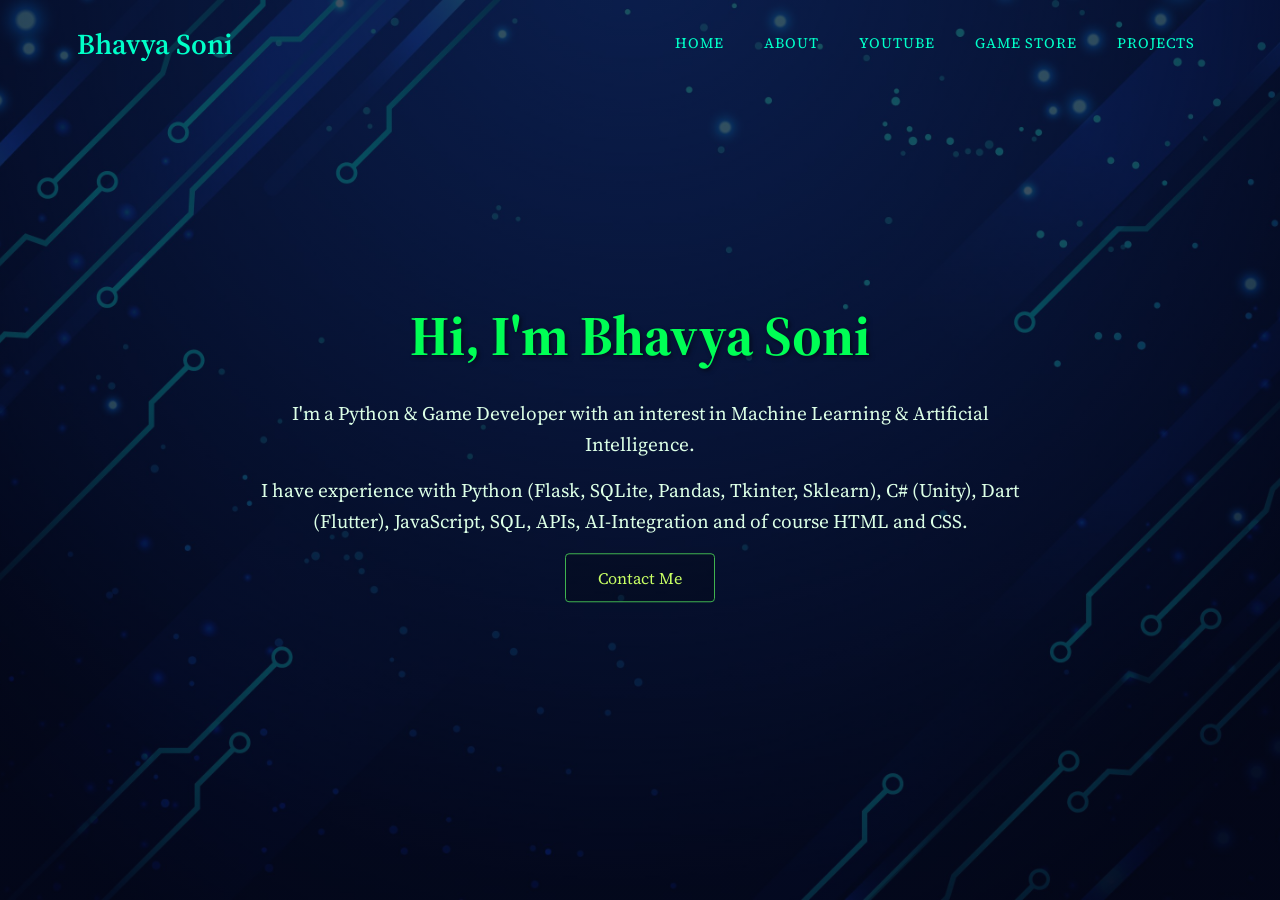
<file: index.html>
<!DOCTYPE html>
<html lang="en">
<head>
    <meta charset="UTF-8">
    <meta name="viewport" content="width=device-width, initial-scale=1.0">
    <title>Bhavya Soni - Portfolio</title>
    <link rel="preconnect" href="https://fonts.googleapis.com">
    <link rel="preconnect" href="https://fonts.gstatic.com" crossorigin>
    <link href="https://fonts.googleapis.com/css2?family=Source+Serif+Pro:ital,wght@0,300;0,400;0,600;1,300;1,400;1,900&display=swap" rel="stylesheet">
    <link rel="stylesheet" href="https://cdnjs.cloudflare.com/ajax/libs/font-awesome/4.7.0/css/font-awesome.min.css">
    <link rel="stylesheet" href="styles/style.css">
</head>
<body>
    <!-- Header -->
    <section class="header">
        <nav>
            <a href="index.html" class="site-title">Bhavya Soni</a>
            <div class="nav-links" id="navLinks">
                <i class="fa fa-times" onclick="hideMenu()"></i>
                <ul>
                    <li><a href="index.html">HOME</a></li>
                    <li><a href="about.html">ABOUT</a></li>
                    <li><a href="https://youtube.com/@GamingTechPlays">YOUTUBE</a></li>
                    <li><a href="https://bhavyasoni.itch.io/">GAME STORE</a></li>
                    <li><a href="projects.html">PROJECTS</a></li>
                </ul>
            </div>
            <i class="fa fa-bars" onclick="showMenu()"></i>
        </nav>
        <div class="text-box">
            <h1>Hi, I'm Bhavya Soni</h1>
            <p>I'm a Python & Game Developer with an interest in Machine Learning & Artificial Intelligence.</p>
            <p class="skills">I have experience with Python (Flask, SQLite, Pandas, Tkinter, Sklearn), C# (Unity), Dart (Flutter), JavaScript, SQL, APIs, AI-Integration and of course HTML and CSS.</p>
            <a href="mailto:imbhavyasoni@gmail.com" class="button">Contact Me</a>
        </div>
    </section>

    <!-- JavaScript For Toggle Menu -->
    <script>
        var navLinks = document.getElementById("navLinks");
        
        function showMenu() {
            navLinks.style.right = "0";
            document.body.classList.add("menu-active");
        }
        
        function hideMenu() {
            navLinks.style.right = "-250px";
            document.body.classList.remove("menu-active");
        }
        
        // Close menu when clicking outside on mobile
        document.addEventListener('click', function(event) {
            const isNavLink = event.target.closest('.nav-links');
            const isMenuButton = event.target.closest('.fa-bars');
            
            if (!isNavLink && !isMenuButton && window.innerWidth <= 700 && navLinks.style.right === "0px") {
                hideMenu();
            }
        });
        
        // Close menu when clicking on a navigation link
        const navItems = document.querySelectorAll('.nav-links ul li a');
        navItems.forEach(item => {
            item.addEventListener('click', function() {
                if (window.innerWidth <= 700) {
                    hideMenu();
                }
            });
        });
    </script>
</body>
</html>
</file>
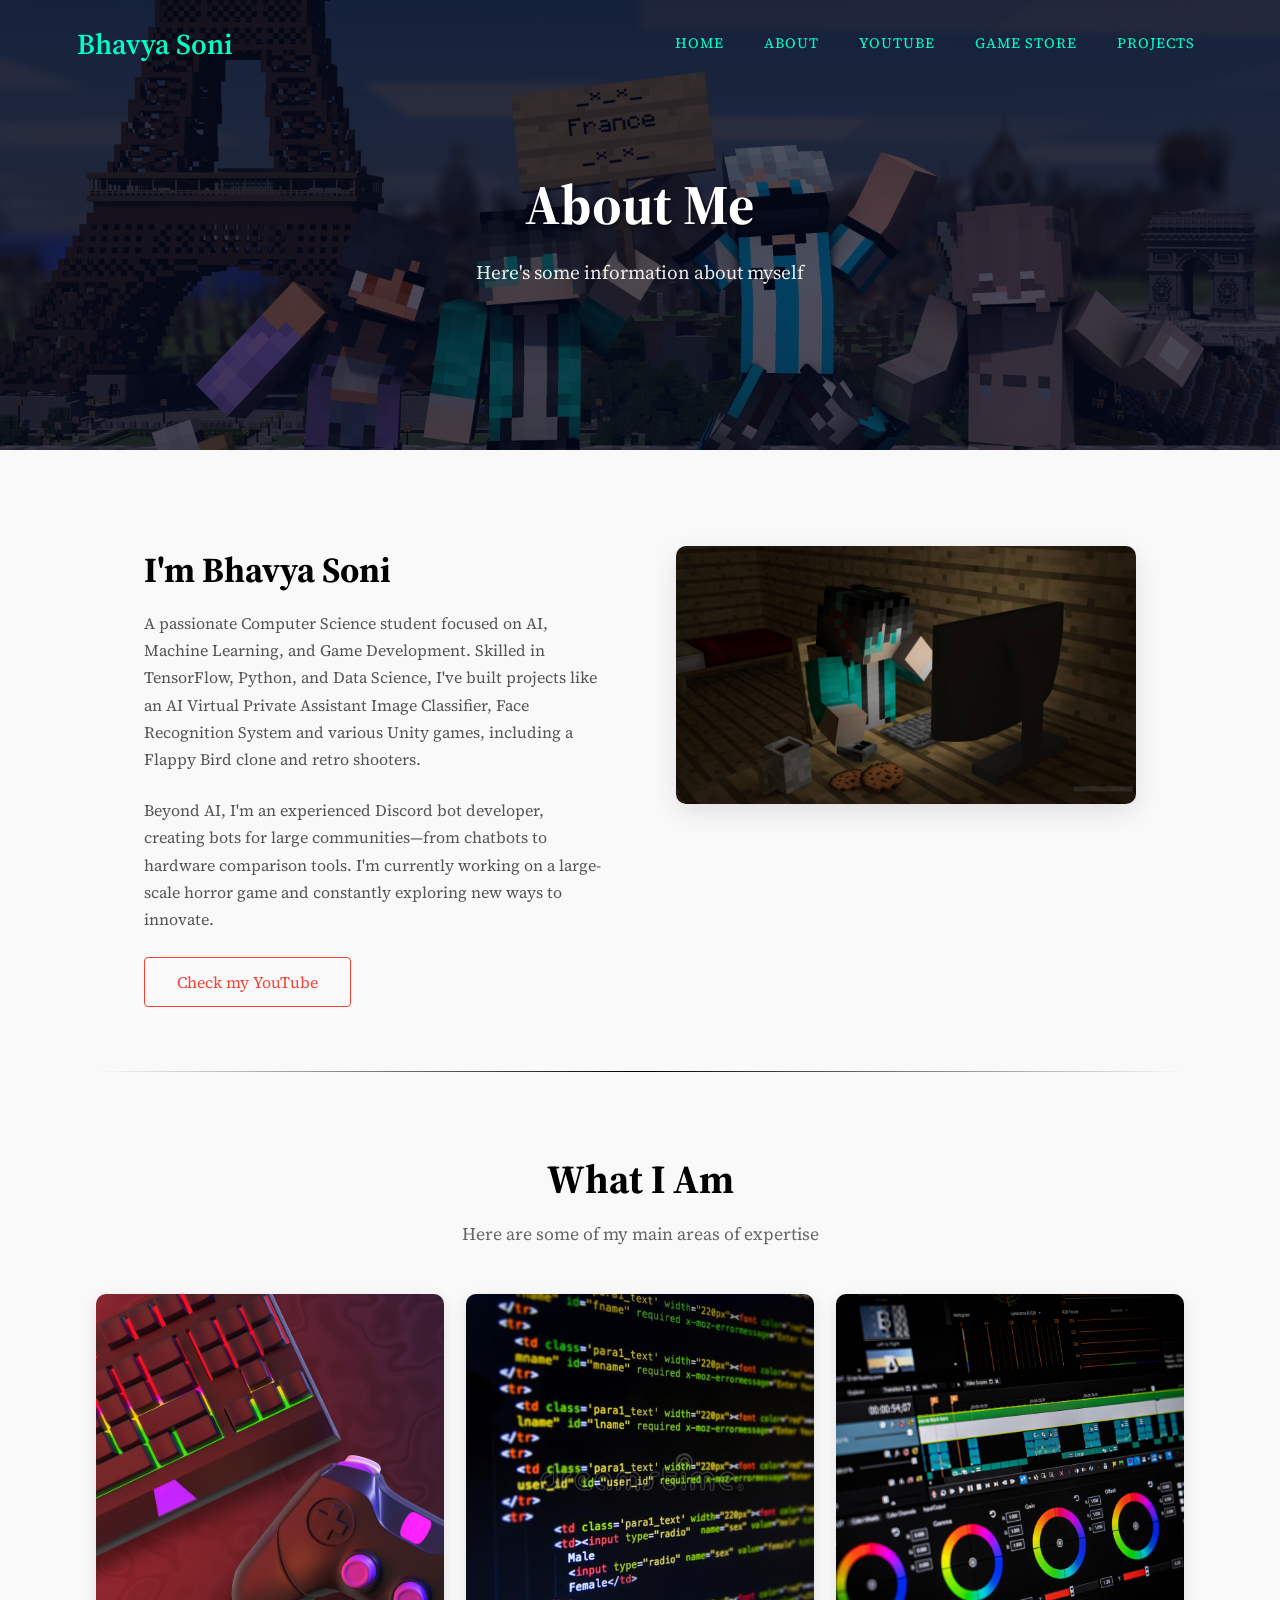
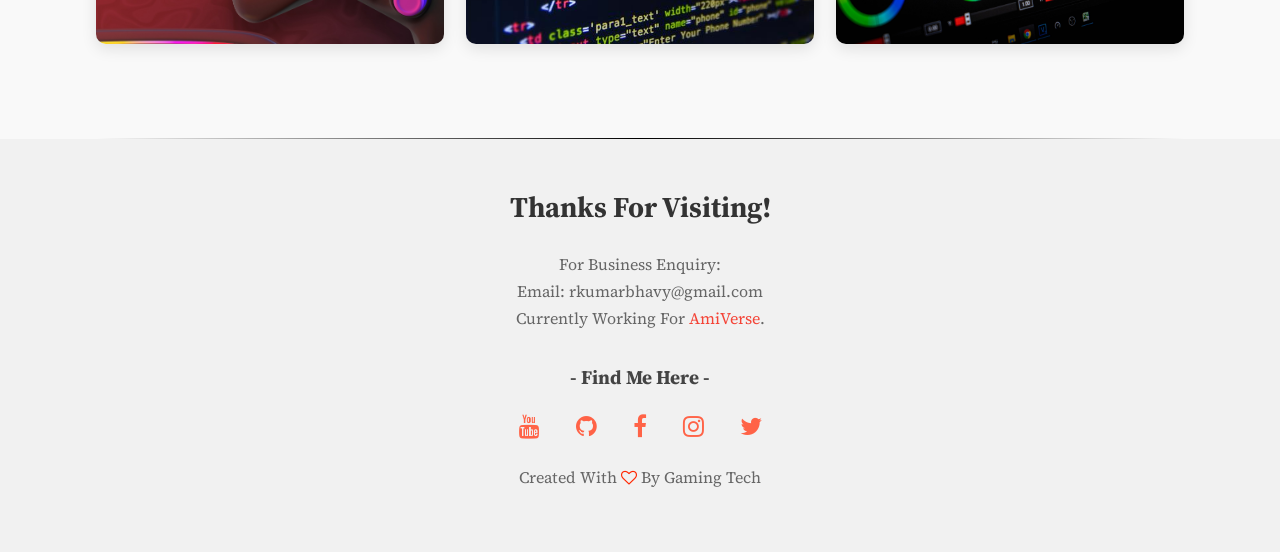
<file: about.html>
<!DOCTYPE html>
<html lang="en">
<head>
    <meta charset="UTF-8">
    <meta name="viewport" content="width=device-width, initial-scale=1.0">
    <title>About Me - Bhavya Soni</title>
    <link rel="preconnect" href="https://fonts.googleapis.com">
    <link rel="preconnect" href="https://fonts.gstatic.com" crossorigin>
    <link href="https://fonts.googleapis.com/css2?family=Source+Serif+Pro:ital,wght@0,300;0,400;0,600;1,300;1,400;1,900&display=swap" rel="stylesheet">
    <link rel="stylesheet" href="https://cdnjs.cloudflare.com/ajax/libs/font-awesome/4.7.0/css/font-awesome.min.css">
    <link rel="stylesheet" href="styles/style_about.css">
</head>
<body>
    <!-- Header -->
    <section class="sub-header">
        <nav>
            <a href="index.html" class="site-title">Bhavya Soni</a>
            <div class="nav-links" id="navLinks">
                <i class="fa fa-times" onclick="hideMenu()"></i>
                <ul>
                    <li><a href="index.html">HOME</a></li>
                    <li><a href="about.html">ABOUT</a></li>
                    <li><a href="https://www.youtube.com/@GamingTechPlays">YOUTUBE</a></li>
                    <li><a href="https://bhavyasoni.itch.io/">GAME STORE</a></li>
                    <li><a href="projects.html">PROJECTS</a></li>
                </ul>
            </div>
            <i class="fa fa-bars" onclick="showMenu()"></i>
        </nav>
        <div class="page-title">
            <h1>About Me</h1>
            <h3>Here's some information about myself</h3>
        </div>
    </section>

    <!-- About Me Content -->
    <section class="about-me">
        <div class="row">
            <div class="about-col">
                <h1>I'm Bhavya Soni</h1>
                <p>A passionate Computer Science student focused on AI, Machine Learning, and Game Development.
                    Skilled in TensorFlow, Python, and Data Science, I've built projects like an AI Virtual Private Assistant Image Classifier,
                    Face Recognition System and various Unity games,
                    including a Flappy Bird clone and retro shooters.</p>
                <p>Beyond AI, I'm an experienced Discord bot developer, creating bots for large communities—from chatbots
                    to hardware comparison tools. I'm currently working on a large-scale horror game and constantly exploring new
                    ways to innovate.</p>
                <a href="https://www.youtube.com/@GamingTechPlays" class="button youtube-button">Check my YouTube</a>
            </div>
            <div class="about-col">
                <img src="images/aboutMe.jpeg" alt="Bhavya Soni">
            </div>
        </div>
    </section>

    <div class="section-divider"></div>

    <!-- What Am I Section -->
    <section class="me">
        <h1>What I Am</h1>
        <p>Here are some of my main areas of expertise</p>

        <div class="row">
            <div class="me-col">
                <img src="images/gaming.jpg" alt="Gaming">
                <div class="layer">
                    <h3>Gamer</h3>
                </div>
            </div>
            <div class="me-col">
                <img src="images/programming.jpg" alt="Programming">
                <div class="layer">
                    <h3>Programmer</h3>
                </div>
            </div>
            <div class="me-col">
                <img src="images/editing.jpg" alt="Editing">
                <div class="layer">
                    <h3>Editor</h3>
                </div>
            </div>
        </div>
    </section>

    <div class="section-divider"></div>

    <!-- Footer -->
    <footer class="footer">
        <h4>Thanks For Visiting!</h4>
        <p>
           For Business Enquiry:<br>
           Email: rkumarbhavy@gmail.com<br>
           Currently Working For <a href="https://www.linkedin.com/company/amiverse" class="text-link">AmiVerse</a>.
        </p>
        <h5>- Find Me Here -</h5>
        <div class="icons">
            <a href="https://www.youtube.com/@gamingtechplays"><i class="fa fa-youtube"></i></a>
            <a href="https://github.com/zGamingTechz"><i class="fa fa-github"></i></a>
            <a href="#"><i class="fa fa-facebook"></i></a>
            <a href="#"><i class="fa fa-instagram"></i></a>
            <a href="#"><i class="fa fa-twitter"></i></a>
        </div>
        <p>Created With <i class="fa fa-heart-o"></i> By Gaming Tech</p>
    </footer>

    <!-- JavaScript For Toggle Menu -->
    <script>
        var navLinks = document.getElementById("navLinks");
        
        function showMenu() {
            navLinks.style.right = "0";
            document.body.classList.add("menu-active");
        }
        
        function hideMenu() {
            navLinks.style.right = "-250px";
            document.body.classList.remove("menu-active");
        }
        
        // Close menu when clicking outside on mobile
        document.addEventListener('click', function(event) {
            const isNavLink = event.target.closest('.nav-links');
            const isMenuButton = event.target.closest('.fa-bars');
            
            if (!isNavLink && !isMenuButton && window.innerWidth <= 700 && navLinks.style.right === "0px") {
                hideMenu();
            }
        });
        
        // Close menu when clicking on a navigation link
        const navItems = document.querySelectorAll('.nav-links ul li a');
        navItems.forEach(item => {
            item.addEventListener('click', function() {
                if (window.innerWidth <= 700) {
                    hideMenu();
                }
            });
        });
    </script>
</body>
</html>
</file>
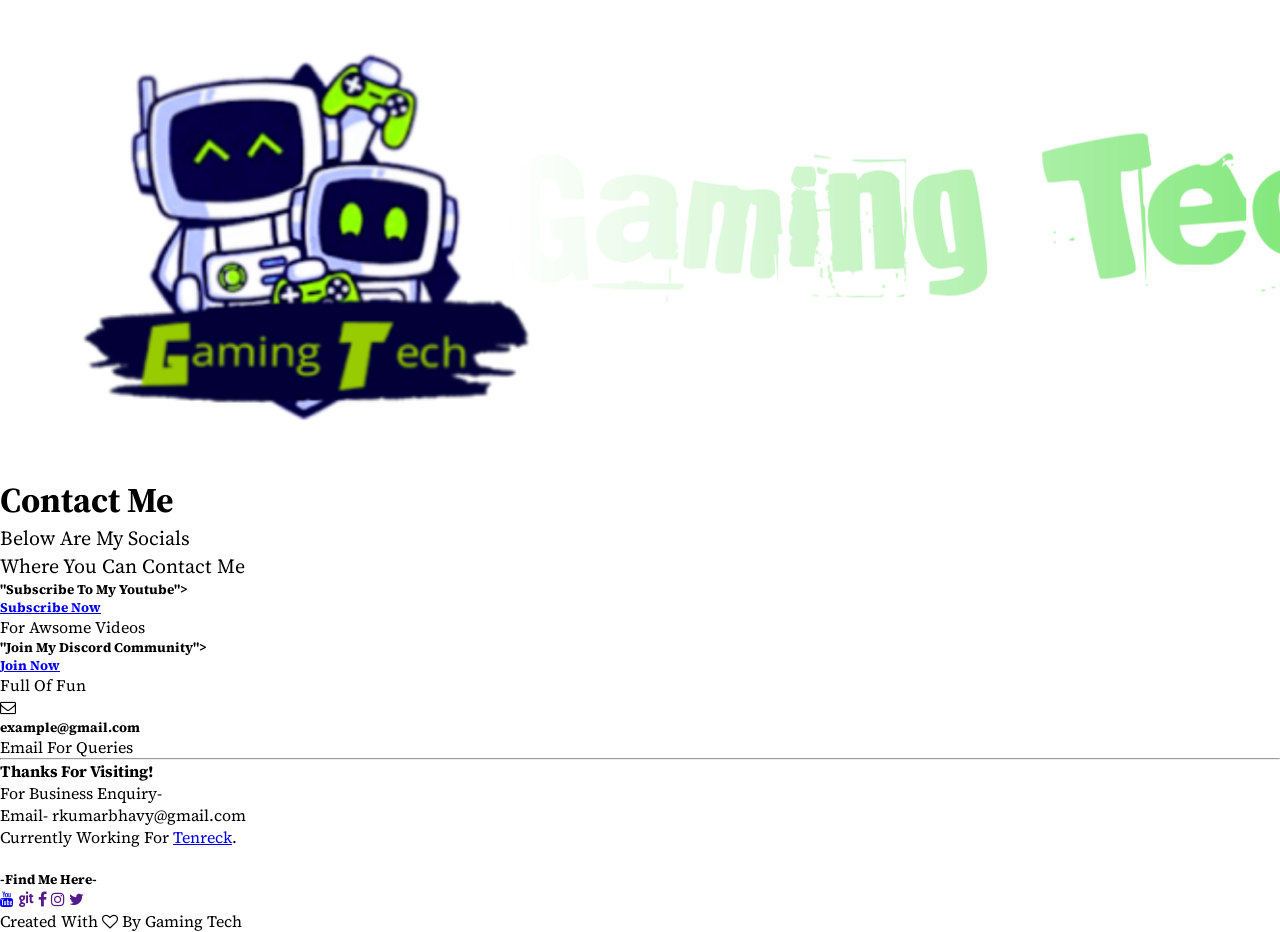
<file: contact.html>
<!DOCTYPE html>
<html>
    <head>
        <meta name = "viewport" content="width=device-width, initial-scale=1.0">
        <title>My Portfolio</title>
        <link rel="stylesheet" href="style.css">
        <link rel="preconnect" href="https://fonts.googleapis.com">
        <link rel="preconnect" href="https://fonts.gstatic.com" crossorigin>
        <link href="https://fonts.googleapis.com/css2?family=Source+Serif+Pro:ital,wght@1,300;1,400;1,900&display=swap" rel="stylesheet">
        <link rel="stylesheet" href="https://cdnjs.cloudflare.com/ajax/libs/font-awesome/4.7.0/css/font-awesome.min.css">
    </head>
    <body>
        <!--Header-->
        <section class="sub-header contact-header">
            <nav>
                <a href="index.html"><img src="logo.png"></a>
                <div class="nav-links" id="navLinks">
                    <i class="fa fa-times" onclick="hideMenu()"></i>
                    <ul>
                        <li class="li">
                            <a href="index.html">HOME</a>
                            <a href="about.html">ABOUT</a>
                            <a href="https://youtube.com/@GamingTechPlays">YOUTUBE</a>
                            <a href="">CONTACT</a>
                            <a href="shop.html">SHOP</a>
                        </li>
                    </ul>
                </div>
                <i class="fa fa-bars" onclick="showMenu()"></i>
            </nav>
            <h1 style="font-size: 35px;">Contact Me</h1>
            <p style="font-size: 20px;">Below Are My Socials<br>Where You Can Contact Me</p>
        </section>

        <!--Contact Info-->
        <section class="contact-me">
            <div class="row">
                <div class="contact-col">
                    <div>
                        <h5>"Subscribe To My Youtube"></i></h5>
                        <span>
                            <a href="https://www.youtube.com/@GamingTechPlays"><h5>Subscribe Now</h5></a>
                            <p>For Awsome Videos</p>
                        </span>
                    </div>
                    <div>
                        <h5>"Join My Discord Community"></i></h5>
                        <span>
                            <a href="https://discord.gg/6gzPpS5Yxq"><h5>Join Now</h5></a>
                            <p>Full Of Fun</p>
                        </span>
                    </div>
                    <div>
                        <i class="fa fa-envelope-o"></i>
                        <span>
                            <h5>example@gmail.com</h5>
                            <p>Email For Queries</p>
                        </span>
                    </div>
                </div>
                <div class="contact-col">
                    
                </div>
            </div>
        </section>

        <hr>

        <!--Footer-->
        <section class="footer">
            <h4>Thanks For Visiting!</h4>
            <p>
               For Business Enquiry- <br>
               Email- rkumarbhavy@gmail.com <br>
               Currently Working For <a href="https://tenreck.com/">Tenreck</a>.
            </p>
            <br>
            <h5>-Find Me Here-</h5>
            <div class="icons">
                <a href="https://www.youtube.com/@gamingtechplays"><i class="fa fa-youtube"></i></a>
                <a href=""><i class="fa fa-git"></i></a>
                <a href=""><i class="fa fa-facebook"></i></a>
                <a href=""><i class="fa fa-instagram"></i></a>
                <a href=""><i class="fa fa-twitter"></i></a>
            </div>
            <p>Created With <i class="fa fa-heart-o"></i> By  Gaming Tech</p>
        </section>

        <!--JavaScript For Toggle Menu-->
        <script>
            var navLinks = document.getElementById("navLinks");
            function showMenu(){
                navLinks.style.right = "0"; 
            }
            function hideMenu(){
                navLinks.style.right = "-200px";
            }
        </script>
    </body>
</html>
</file>
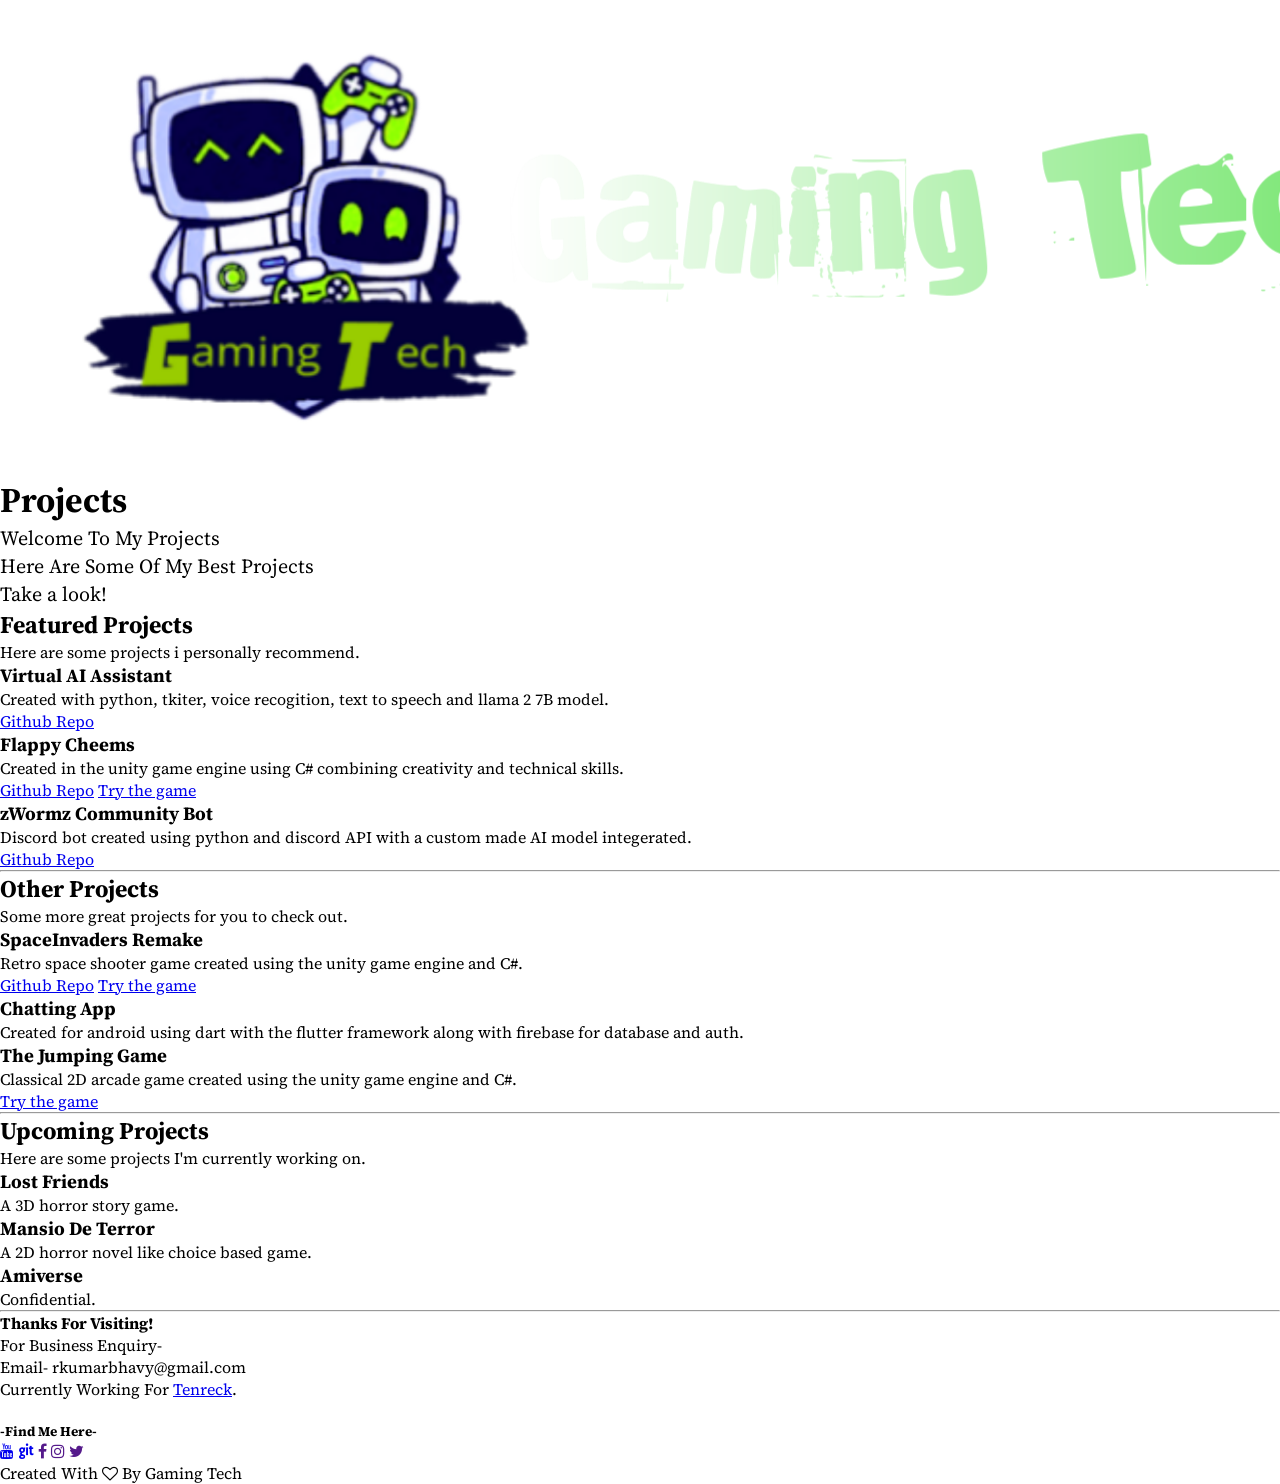
<file: shop.html>
<!DOCTYPE html>
<html>
    <head>
        <meta name = "viewport" content="width=device-width, initial-scale=1.0">
        <title>My Portfolio</title>
        <link rel="stylesheet" href="style.css">
        <link rel="preconnect" href="https://fonts.googleapis.com">
        <link rel="preconnect" href="https://fonts.gstatic.com" crossorigin>
        <link href="https://fonts.googleapis.com/css2?family=Source+Serif+Pro:ital,wght@1,300;1,400;1,900&display=swap" rel="stylesheet">
        <link rel="stylesheet" href="https://cdnjs.cloudflare.com/ajax/libs/font-awesome/4.7.0/css/font-awesome.min.css">
    </head>
    <body>
        <!--Header-->
        <section class="sub-header shop-header">
            <nav>
                <a href="index.html"><img src="logo.png"></a>
                <div class="nav-links" id="navLinks">
                    <i class="fa fa-times" onclick="hideMenu()"></i>
                    <ul>
                        <li class="li">
                            <a href="index.html">HOME</a>
                            <a href="about.html">ABOUT</a>
                            <a href="https://youtube.com/@GamingTechPlays">YOUTUBE</a>
                            <a href="https://bhavyasoni.itch.io/">GAME STORE</a>
                            <a href="shop.html">PROJECTS</a>
                        </li>
                    </ul>
                </div>
                <i class="fa fa-bars" onclick="showMenu()"></i>
            </nav>
            <h1 style="font-size: 35px;">Projects</h1>
            <p style="font-size: 20px;">Welcome To My Projects <br> Here Are Some Of My Best Projects <br> Take a look!</p>
        </section>


        <!--What I Offer-->
        <section class="offers">
            <h1>Featured Projects</h1>
            <p>Here are some projects i personally recommend.</p>

            <div class="row">
                <div class="products-column">
                    <h3>Virtual AI Assistant</h3>
                    <p>Created with python, tkiter, voice recogition, text to speech and llama 2 7B model.</p>
                    <a href="https://github.com/zGamingTechz/virtualAssistant">Github Repo</a>
                </div>
                <div class="products-column">
                    <h3>Flappy Cheems</h3>
                    <p>Created in the unity game engine using C# combining creativity and technical skills.</p>
                    <a href="https://github.com/zGamingTechz/Flappy-Cheems">Github Repo</a>
                    <a href="https://bhavyasoni.itch.io/flappy-cheems">Try the game</a>
                </div>
                <div class="products-column">
                    <h3>zWormz Community Bot</h3>
                    <p>Discord bot created using python and discord API with a custom made AI model integerated.</p>
                    <a href="https://github.com/zGamingTechz/zwormz-community-bot">Github Repo</a>
                </div>
            </div>
        </section>

        <hr>

        <section class="offers">
            <h1>Other Projects</h1>
            <p>Some more great projects for you to check out.</p>

            <div class="row">
                <div class="products-column">
                    <h3>SpaceInvaders Remake</h3>
                    <p>Retro space shooter game created using the unity game engine and C#.</p>
                    <a href="https://github.com/zGamingTechz/Space-Invaders-Remake">Github Repo</a>
                    <a href="https://bhavyasoni.itch.io/space-invaders-remake">Try the game</a>
                </div>
                <div class="products-column">
                    <h3>Chatting App</h3>
                    <p>Created for android using dart with the flutter framework along with firebase for database and auth.</p>
                </div>
                <div class="products-column">
                    <h3>The Jumping Game</h3>
                    <p>Classical 2D arcade game created using the unity game engine and C#.</p>
                    <a href="https://bhavyasoni.itch.io/the-jumping-game">Try the game</a>
                </div>
            </div>
        </section>

        <hr>

        <section class="offers">
            <h1>Upcoming Projects</h1>
            <p>Here are some projects I'm currently working on.</p>

            <div class="row">
                <div class="products-column">
                    <h3>Lost Friends</h3>
                    <p>A 3D horror story game.</p>
                </div>
                <div class="products-column">
                    <h3>Mansio De Terror</h3>
                    <p>A 2D horror novel like choice based game.</p>
                </div>
                <div class="products-column">
                    <h3>Amiverse</h3>
                    <p>Confidential.</p>
                </div>
            </div>
        </section>

        <hr>

        <!--Footer-->
        <section class="footer">
            <h4>Thanks For Visiting!</h4>
            <p>
               For Business Enquiry- <br>
               Email- rkumarbhavy@gmail.com <br>
               Currently Working For <a href="https://tenreck.com/">Tenreck</a>.
            </p>
            <br>
            <h5>-Find Me Here-</h5>
            <div class="icons">
                <a href="https://www.youtube.com/@gamingtechplays"><i class="fa fa-youtube"></i></a>
                <a href="https://github.com/zGamingTechz"><i class="fa fa-git"></i></a>
                <a href=""><i class="fa fa-facebook"></i></a>
                <a href=""><i class="fa fa-instagram"></i></a>
                <a href=""><i class="fa fa-twitter"></i></a>
            </div>
            <p>Created With <i class="fa fa-heart-o"></i> By  Gaming Tech</p>
        </section>

        <!--JavaScript For Toggle Menu-->
        <script>
            var navLinks = document.getElementById("navLinks");
            function showMenu(){
                navLinks.style.right = "0"; 
            }
            function hideMenu(){
                navLinks.style.right = "-200px";
            }
        </script>
    </body>
</html>
</file>
<file: styles/style.css>
* {
    margin: 0;
    padding: 0;
    box-sizing: border-box;
    font-family: 'Source Serif Pro', serif;
}

body {
    overflow-x: hidden;
}

.header {
    min-height: 100vh;
    width: 100%;
    background-image: linear-gradient(rgba(4,9,30,0.7),rgba(4,9,30,0.7)),url(../images/banner.jpg);
    background-position: center;
    background-size: cover;
    position: relative;
}

nav {
    display: flex;
    padding: 1.5rem 6%;
    justify-content: space-between;
    align-items: center;
}

.site-title {
    font-size: 1.8rem;
    font-weight: 600;
    color: rgb(0, 255, 200);
    text-decoration: none;
}

.nav-links {
    flex: 1;
    text-align: right;
}

.nav-links ul {
    display: flex;
    justify-content: flex-end;
}

.nav-links ul li {
    list-style: none;
    margin-left: 1.5rem;
    position: relative;
}

.nav-links ul li a {
    color: rgb(0, 255, 200);
    text-decoration: none;
    font-size: 0.9rem;
    font-weight: 400;
    letter-spacing: 1px;
    padding: 0.5rem;
    display: inline-block;
    transition: 0.3s;
}

.nav-links ul li a::after {
    content: "";
    width: 0;
    height: 2px;
    background: #00ff00;
    display: block;
    margin: auto;
    transition: 0.3s;
}

.nav-links ul li a:hover::after {
    width: 100%;
}

.text-box {
    width: 90%;
    max-width: 800px;
    color: rgb(42, 207, 51);
    position: absolute;
    top: 50%;
    left: 50%;
    transform: translate(-50%,-50%);
    text-align: center;
    padding: 1rem;
}

.text-box h1 {
    font-size: 3.5rem;
    margin-bottom: 1.5rem;
    color: rgb(0, 255, 85);
    text-shadow: 2px 2px 4px rgba(0,0,0,0.5);
}

.text-box p {
    margin-bottom: 1rem;
    font-size: 1.2rem;
    color: rgb(220, 255, 230);
    line-height: 1.6;
}

.skills {
    margin-bottom: 2rem;
    font-size: 1rem;
    color: rgb(180, 255, 200);
}

.button {
    display: inline-block;
    text-decoration: none;
    color: rgb(200, 255, 100);
    border: 1px solid #3fb34f;
    border-radius: 4px;
    padding: 0.8rem 2rem;
    font-size: 1rem;
    background: rgba(0,0,0,0.2);
    position: relative;
    cursor: pointer;
    transition: all 0.5s;
}

.button:hover {
    border: 1px solid #00e1ff;
    color: #00e1ff;
    background: rgba(255,255,255,0.1);
    transform: scale(1.05);
}

nav .fa {
    display: none;
}

/* Media Queries for Responsive Design */
@media(max-width: 900px) {
    .site-title {
        font-size: 1.5rem;
    }
    
    .text-box h1 {
        font-size: 2.5rem;
    }
}

@media(max-width: 700px) {
    .text-box h1 {
        font-size: 2rem;
    }
    
    .text-box p {
        font-size: 1rem;
    }
    
    .nav-links ul {
        display: block;
    }
    
    .nav-links ul li {
        margin: 0;
        padding: 0;
    }
    
    .nav-links ul li a {
        display: block;
        padding: 1rem 1.5rem;
        font-size: 1rem;
        width: 100%;
        border-bottom: 1px solid rgba(0, 255, 200, 0.2);
        text-align: left;
    }
    
    .nav-links ul li a::after {
        display: none;
    }
    
    .nav-links ul li a:hover {
        background-color: rgba(0, 255, 200, 0.1);
    }
    
    .nav-links {
        position: fixed;
        background: rgba(4, 9, 30, 0.95);
        height: 100vh;
        width: 250px;
        top: 0;
        right: -250px;
        text-align: left;
        z-index: 10;
        transition: 0.3s ease-in-out;
        box-shadow: -5px 0 15px rgba(0, 0, 0, 0.5);
        backdrop-filter: blur(5px);
        -webkit-backdrop-filter: blur(5px);
        border-left: 1px solid rgba(0, 255, 200, 0.15);
    }
    
    .nav-links:before {
        content: "Menu";
        display: block;
        padding: 1.5rem;
        font-size: 1.5rem;
        font-weight: 600;
        color: rgb(0, 255, 200);
        border-bottom: 1px solid rgba(0, 255, 200, 0.3);
        text-align: center;
    }
    
    nav .fa {
        display: block;
        color: rgb(0, 255, 200);
        font-size: 24px;
        cursor: pointer;
        transition: 0.3s;
    }
    
    nav .fa:hover {
        transform: scale(1.1);
    }
    
    .fa-bars {
        padding: 10px;
    }
    
    .fa-times {
        position: absolute;
        top: 1rem;
        right: 1rem;
        background: rgba(0, 0, 0, 0.3);
        border-radius: 50%;
        width: 36px;
        height: 36px;
        display: flex;
        align-items: center;
        justify-content: center;
        border: 1px solid rgba(0, 255, 200, 0.3);
    }
    
    .nav-links ul {
        padding: 0;
        margin-top: 1rem;
    }
    
    body.menu-active:before {
        content: "";
        position: fixed;
        top: 0;
        left: 0;
        width: 100%;
        height: 100%;
        background: rgba(0, 0, 0, 0.5);
        z-index: 5;
    }
}

@media(max-width: 480px) {
    nav {
        padding: 1rem 4%;
    }
    
    .text-box h1 {
        font-size: 1.8rem;
    }
    
    .button {
        padding: 0.7rem 1.5rem;
        font-size: 0.9rem;
    }
}
</file>
<file: styles/style_about.css>
* {
    margin: 0;
    padding: 0;
    box-sizing: border-box;
    font-family: 'Source Serif Pro', serif;
}

body {
    overflow-x: hidden;
    background-color: #f9f9f9;
    overflow-y: auto;
}

body::-webkit-scrollbar {
    width: 0px;
    display: none;
}

/* Navigation Styles */
nav {
    display: flex;
    padding: 1.5rem 6%;
    justify-content: space-between;
    align-items: center;
    z-index: 1000;
}

.site-title {
    font-size: 1.8rem;
    font-weight: 600;
    color: rgb(0, 255, 200);
    text-decoration: none;
}

.nav-links {
    flex: 1;
    text-align: right;
}

.nav-links ul {
    display: flex;
    justify-content: flex-end;
}

.nav-links ul li {
    list-style: none;
    margin-left: 1.5rem;
    position: relative;
}

.nav-links ul li a {
    color: rgb(0, 255, 200);
    text-decoration: none;
    font-size: 0.9rem;
    font-weight: 400;
    letter-spacing: 1px;
    padding: 0.5rem;
    display: inline-block;
    transition: 0.3s;
}

.nav-links ul li a::after {
    content: "";
    width: 0;
    height: 2px;
    background: #00ff00;
    display: block;
    margin: auto;
    transition: 0.3s;
}

.nav-links ul li a:hover::after {
    width: 100%;
}

nav .fa {
    display: none;
}

/* Sub-header Section */
.sub-header {
    height: 50vh;
    width: 100%;
    background-image: linear-gradient(rgba(4,9,30,0.7), rgba(4,9,30,0.7)), url(../images/about.jpeg);
    background-position: center;
    background-size: cover;
    text-align: center;
    color: rgb(255, 255, 255);
    position: relative;
}

.page-title {
    position: absolute;
    top: 50%;
    left: 50%;
    transform: translate(-50%, -50%);
    width: 90%;
}

.page-title h1 {
    font-size: 3.5rem;
    margin-bottom: 1rem;
    text-shadow: 2px 2px 4px rgba(0,0,0,0.5);
}

.page-title h3 {
    font-size: 1.2rem;
    font-weight: 400;
    color: rgba(255, 255, 255, 0.9);
}

/* About Me Section */
.about-me {
    width: 80%;
    margin: auto;
    padding: 5rem 0 3rem;
}

.row {
    display: flex;
    justify-content: space-between;
    flex-wrap: wrap;
}

.about-col {
    flex-basis: 48%;
    padding: 1rem;
}

.about-col img {
    width: 100%;
    border-radius: 10px;
    box-shadow: 0 8px 25px rgba(0,0,0,0.1);
    transition: transform 0.3s ease;
}

.about-col img:hover {
    transform: scale(1.02);
}

.about-col h1 {
    font-size: 2.2rem;
    margin-bottom: 1rem;
    color: #000000;
    font-weight: bolder;
}

.about-col p {
    color: #555;
    font-size: 1.0rem;
    line-height: 1.7;
    margin-bottom: 1.5rem;
}

.button {
    display: inline-block;
    text-decoration: none;
    color: #f44336;
    border: 1px solid #f44336;
    border-radius: 4px;
    padding: 0.8rem 2rem;
    font-size: 1rem;
    background: transparent;
    position: relative;
    cursor: pointer;
    transition: all 0.5s;
}

.youtube-button {
    background: transparent;
}

.button:hover {
    background: rgba(244, 67, 54, 0.1);
    transform: translateY(-3px);
    box-shadow: 0 10px 20px rgba(244, 67, 54, 0.1);
}

/* What I Do Section */
.me {
    width: 85%;
    margin: 2rem auto 4rem;
    text-align: center;
    padding-top: 3rem;
}

.me h1 {
    font-size: 2.5rem;
    margin-bottom: 1rem;
    color: #000000;
}

.me p {
    color: #666;
    font-size: 1.1rem;
    margin-bottom: 3rem;
}

.me-col {
    flex-basis: 32%;
    border-radius: 10px;
    margin-bottom: 30px;
    position: relative;
    overflow: hidden;
    box-shadow: 0 5px 15px rgba(0,0,0,0.1);
}

.me-col img {
    width: 100%;
    display: block;
    height: 350px;
    object-fit: cover;
    transition: transform 0.5s ease;
}

.me-col:hover img {
    transform: scale(1.1);
}

.layer {
    background: transparent;
    height: 100%;
    width: 100%;
    position: absolute;
    top: 0;
    left: 0;
    transition: 0.5s;
}

.layer:hover {
    background: rgba(52, 255, 177, 0.3);
}

.layer h3 {
    width: 100%;
    font-weight: 600;
    color: rgb(255, 255, 255);
    font-size: 1.8rem;
    bottom: 0;
    left: 50%;
    transform: translateX(-50%);
    position: absolute;
    opacity: 0;
    transition: 0.5s;
    text-shadow: 2px 2px 5px rgba(0,0,0,0.5);
}

.layer:hover h3 {
    bottom: 45%;
    opacity: 1;
}

/* Footer Section */
.footer {
    width: 100%;
    text-align: center;
    padding: 3rem 0;
    background: #f1f1f1;
}

.footer h4 {
    font-size: 1.8rem;
    margin-bottom: 1.5rem;
    color: #333;
}

.footer p {
    color: #666;
    line-height: 1.7;
    margin: 0.8rem auto;
    max-width: 600px;
}

.footer h5 {
    font-size: 1.2rem;
    margin: 2rem 0 1rem;
    color: #444;
}

.text-link {
    color: #f44336;
    text-decoration: none;
    transition: 0.3s;
}

.text-link:hover {
    text-decoration: underline;
}

.icons {
    margin: 1.5rem 0;
}

.icons .fa {
    color: tomato;
    margin: 0 1rem;
    font-size: 1.5rem;
    cursor: pointer;
    transition: 0.3s;
}

.icons .fa:hover {
    color: #f44336;
    transform: translateY(-5px);
}

.fa-heart-o {
    color: rgb(255, 38, 0);
    animation: pulse 1.5s infinite;
}

/* Section Divider */
.section-divider {
    width: 85%;
    height: 1px;
    background: linear-gradient(to right, transparent, rgb(0, 0, 0), transparent);
    margin: 0 auto;
}

@keyframes pulse {
    0% { transform: scale(1); }
    50% { transform: scale(1.1); }
    100% { transform: scale(1); }
}

/* Media Queries for Responsive Design */
@media(max-width: 900px) {
    .page-title h1 {
        font-size: 2.5rem;
    }
    
    .about-col h1 {
        font-size: 2rem;
    }
}

@media(max-width: 700px) {
    .page-title h1 {
        font-size: 2rem;
    }
    
    .page-title h3 {
        font-size: 1rem;
    }
    
    .row {
        flex-direction: column-reverse;
    }
    
    .about-col {
        flex-basis: 100%;
    }
    
    .about-col p {
        font-size: 1rem;
    }
    
    .me-col {
        flex-basis: 100%;
    }
    
    .nav-links ul {
        display: block;
    }
    
    .nav-links ul li {
        margin: 0;
        padding: 0;
    }
    
    .nav-links ul li a {
        display: block;
        padding: 1rem 1.5rem;
        font-size: 1rem;
        width: 100%;
        border-bottom: 1px solid rgba(0, 255, 200, 0.2);
        text-align: left;
    }
    
    .nav-links ul li a::after {
        display: none;
    }
    
    .nav-links ul li a:hover {
        background-color: rgba(0, 255, 200, 0.1);
    }
    
    .nav-links {
        position: fixed;
        background: rgba(20, 40, 30, 0.95);
        height: 100vh;
        width: 250px;
        top: 0;
        right: -250px;
        text-align: left;
        z-index: 10;
        transition: 0.3s ease-in-out;
        box-shadow: -5px 0 15px rgba(0, 0, 0, 0.5);
        backdrop-filter: blur(5px);
        -webkit-backdrop-filter: blur(5px);
    }
    
    .nav-links:before {
        content: "Menu";
        display: block;
        padding: 1.5rem;
        font-size: 1.5rem;
        font-weight: 600;
        color: rgb(0, 255, 200);
        border-bottom: 2px solid rgba(0, 255, 200, 0.3);
        text-align: center;
    }
    
    nav .fa {
        display: block;
        color: rgb(0, 255, 200);
        font-size: 24px;
        cursor: pointer;
        transition: 0.3s;
    }
    
    nav .fa:hover {
        transform: scale(1.1);
    }
    
    .fa-bars {
        padding: 10px;
    }
    
    .fa-times {
        position: absolute;
        top: 1rem;
        right: 1rem;
        background: rgba(0, 0, 0, 0.3);
        border-radius: 50%;
        width: 36px;
        height: 36px;
        display: flex;
        align-items: center;
        justify-content: center;
        border: 1px solid rgba(0, 255, 200, 0.3);
    }
    
    .nav-links ul {
        padding: 0;
        margin-top: 1rem;
    }
    
    /* Add this to create a subtle overlay when menu is open */
    body.menu-active:before {
        content: "";
        position: fixed;
        top: 0;
        left: 0;
        width: 100%;
        height: 100%;
        background: rgba(0, 0, 0, 0.5);
        z-index: 5;
    }
}

@media(max-width: 480px) {
    .sub-header {
        height: 40vh;
    }
    
    .page-title h1 {
        font-size: 1.7rem;
    }
    
    .about-me, .me {
        width: 90%;
    }
    
    .about-col h1 {
        font-size: 1.8rem;
    }
    
    .button {
        padding: 0.7rem 1.5rem;
        font-size: 0.9rem;
    }
    
    .me h1 {
        font-size: 1.8rem;
    }
    
    .me p {
        font-size: 0.9rem;
    }
}
</file>
<file: style.css>
* {
    margin: 0;
    padding: 0;
    box-sizing: border-box;
    font-family: 'Source Serif Pro', serif;
}

body {
    overflow-x: hidden;
}

.header {
    min-height: 100vh;
    width: 100%;
    background-image: linear-gradient(rgba(4,9,30,0.7),rgba(4,9,30,0.7)),url(banner.jpg);
    background-position: center;
    background-size: cover;
    position: relative;
}

nav {
    display: flex;
    padding: 1.5rem 6%;
    justify-content: space-between;
    align-items: center;
}

.site-title {
    font-size: 1.8rem;
    font-weight: 600;
    color: rgb(0, 255, 200);
    text-decoration: none;
}

.nav-links {
    flex: 1;
    text-align: right;
}

.nav-links ul {
    display: flex;
    justify-content: flex-end;
}

.nav-links ul li {
    list-style: none;
    margin-left: 1.5rem;
    position: relative;
}

.nav-links ul li a {
    color: rgb(0, 255, 200);
    text-decoration: none;
    font-size: 0.9rem;
    font-weight: 400;
    letter-spacing: 1px;
    padding: 0.5rem;
    display: inline-block;
    transition: 0.3s;
}

.nav-links ul li a::after {
    content: "";
    width: 0;
    height: 2px;
    background: #f44336;
    display: block;
    margin: auto;
    transition: 0.3s;
}

.nav-links ul li a:hover::after {
    width: 100%;
}

.text-box {
    width: 90%;
    max-width: 800px;
    color: rgb(42, 207, 51);
    position: absolute;
    top: 50%;
    left: 50%;
    transform: translate(-50%,-50%);
    text-align: center;
    padding: 1rem;
}

.text-box h1 {
    font-size: 3.5rem;
    margin-bottom: 1.5rem;
    color: rgb(0, 255, 85);
    text-shadow: 2px 2px 4px rgba(0,0,0,0.5);
}

.text-box p {
    margin-bottom: 1rem;
    font-size: 1.2rem;
    color: rgb(220, 255, 230);
    line-height: 1.6;
}

.skills {
    margin-bottom: 2rem;
    font-size: 1rem;
    color: rgb(180, 255, 200);
}

.button {
    display: inline-block;
    text-decoration: none;
    color: rgb(200, 255, 100);
    border: 1px solid #3fb34f;
    border-radius: 4px;
    padding: 0.8rem 2rem;
    font-size: 1rem;
    background: rgba(0,0,0,0.2);
    position: relative;
    cursor: pointer;
    transition: all 0.5s;
}

.button:hover {
    border: 1px solid #00e1ff;
    color: #00e1ff;
    background: rgba(255,255,255,0.1);
    transform: scale(1.05);
}

nav .fa {
    display: none;
}

/* Media Queries for Responsive Design */
@media(max-width: 900px) {
    .site-title {
        font-size: 1.5rem;
    }
    
    .text-box h1 {
        font-size: 2.5rem;
    }
}

@media(max-width: 700px) {
    .text-box h1 {
        font-size: 2rem;
    }
    
    .text-box p {
        font-size: 1rem;
    }
    
    .nav-links ul {
        display: block;
    }
    
    .nav-links ul li {
        margin: 0;
        padding: 0;
    }
    
    .nav-links ul li a {
        display: block;
        padding: 1rem 1.5rem;
        font-size: 1rem;
        width: 100%;
        border-bottom: 1px solid rgba(0, 255, 200, 0.2);
        text-align: left;
    }
    
    .nav-links ul li a::after {
        display: none;
    }
    
    .nav-links ul li a:hover {
        background-color: rgba(0, 255, 200, 0.1);
    }
    
    .nav-links {
        position: fixed;
        background: rgba(20, 40, 30, 0.95);
        height: 100vh;
        width: 250px;
        top: 0;
        right: -250px;
        text-align: left;
        z-index: 10;
        transition: 0.3s ease-in-out;
        box-shadow: -5px 0 15px rgba(0, 0, 0, 0.5);
        backdrop-filter: blur(5px);
        -webkit-backdrop-filter: blur(5px);
    }
    
    .nav-links:before {
        content: "Menu";
        display: block;
        padding: 1.5rem;
        font-size: 1.5rem;
        font-weight: 600;
        color: rgb(0, 255, 200);
        border-bottom: 2px solid rgba(0, 255, 200, 0.3);
        text-align: center;
    }
    
    nav .fa {
        display: block;
        color: rgb(0, 255, 200);
        font-size: 24px;
        cursor: pointer;
        transition: 0.3s;
    }
    
    nav .fa:hover {
        transform: scale(1.1);
    }
    
    .fa-bars {
        padding: 10px;
    }
    
    .fa-times {
        position: absolute;
        top: 1rem;
        right: 1rem;
        background: rgba(0, 0, 0, 0.3);
        border-radius: 50%;
        width: 36px;
        height: 36px;
        display: flex;
        align-items: center;
        justify-content: center;
        border: 1px solid rgba(0, 255, 200, 0.3);
    }
    
    .nav-links ul {
        padding: 0;
        margin-top: 1rem;
    }
    
    /* Add this to create a subtle overlay when menu is open */
    body.menu-active:before {
        content: "";
        position: fixed;
        top: 0;
        left: 0;
        width: 100%;
        height: 100%;
        background: rgba(0, 0, 0, 0.5);
        z-index: 5;
    }
}

@media(max-width: 480px) {
    nav {
        padding: 1rem 4%;
    }
    
    .text-box h1 {
        font-size: 1.8rem;
    }
    
    .button {
        padding: 0.7rem 1.5rem;
        font-size: 0.9rem;
    }
}
</file>
